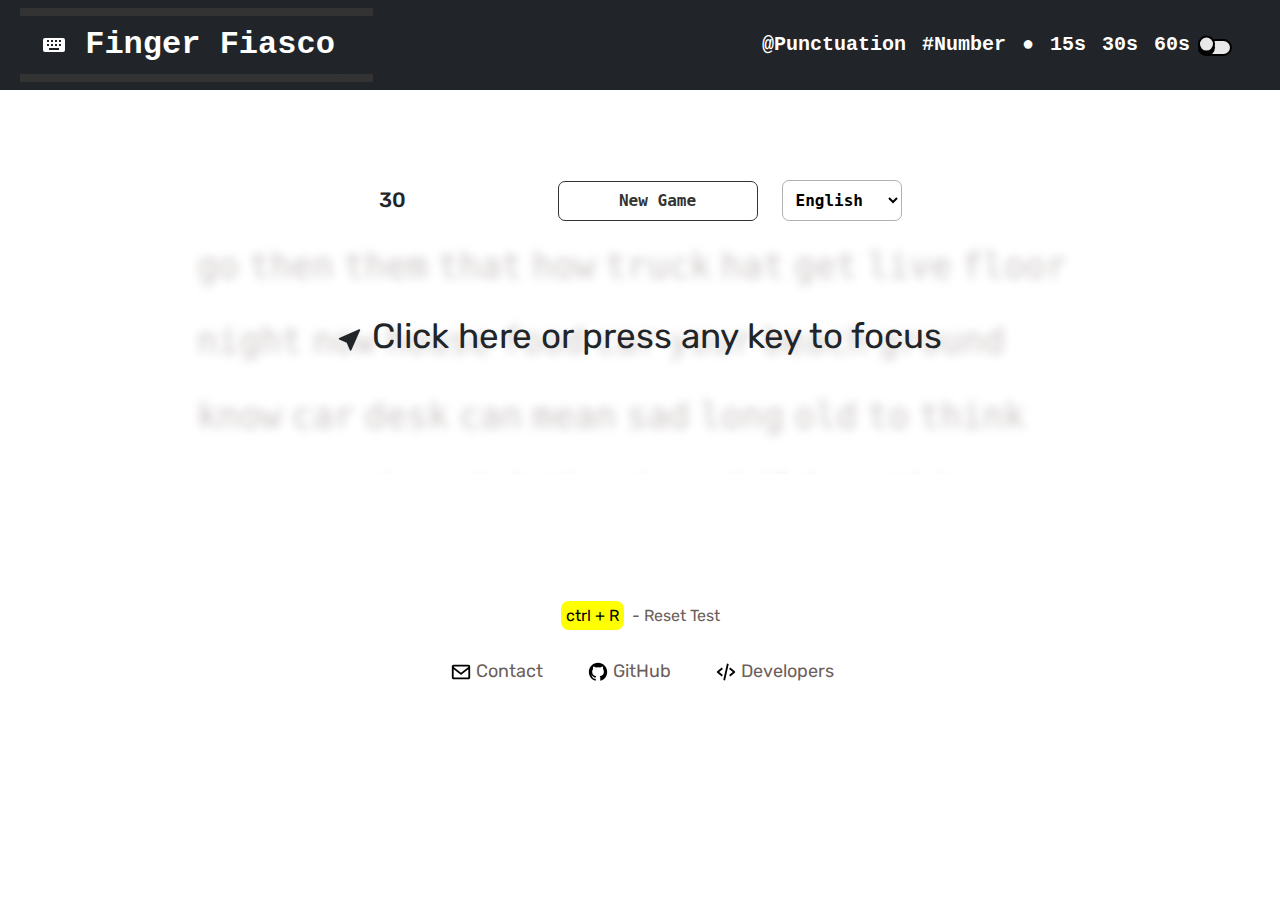
<file: index.html>
<!DOCTYPE html>
<html lang="en">

<head>
  <meta charset="UTF-8">
  <meta http-equiv="X-UA-Compatible" content="IE=edge">
  <meta name="viewport" content="width=device-width, initial-scale=1.0">
  <link rel="preconnect" href="https://fonts.googleapis.com">
  <link rel="preconnect" href="https://fonts.gstatic.com" crossorigin>
  <link href="https://fonts.googleapis.com/css2?family=Rubik:ital,wght@0,300..900;1,300..900&display=swap"
    rel="stylesheet">
  <link rel="preconnect" href="https://fonts.googleapis.com">
  <link rel="preconnect" href="https://fonts.gstatic.com" crossorigin>
  <link
    href="https://fonts.googleapis.com/css2?family=Roboto:ital,wght@0,100;0,300;0,400;0,500;0,700;0,900;1,100;1,300;1,400;1,500;1,700;1,900&display=swap"
    rel="stylesheet">
  <link href="https://cdn.jsdelivr.net/npm/bootstrap@5.3.3/dist/css/bootstrap.min.css" rel="stylesheet"
    integrity="sha384-QWTKZyjpPEjISv5WaRU9OFeRpok6YctnYmDr5pNlyT2bRjXh0JMhjY6hW+ALEwIH" crossorigin="anonymous">
  <link rel="stylesheet" href="styles.css">
  <title>FingerFiasco</title>
</head>

<body>
  <audio id="click-sound" src="/audios/typewriter-key-single-epic-stock-media-1-1-00-00 (1).mp3" preload="auto"></audio>
  <header>
    <nav class="navbar navbar-expand-lg fixed-top bg-dark bordor-bottom border-body color-white font-monospace"
      data-bs-theme="dark">
      <div class="container-fluid">
        <nav class="navbar mx-2 ">
          <div class="container-md">
            <a class="navbar-brand fs-2 fw-bolder" href="#">
              <svg xmlns="http://www.w3.org/2000/svg" width="24" height="24" viewBox="0 0 24 24"
                style="fill: rgb(255, 255, 255)" data-bs-theme="dark">
                <path
                  d="M21 5H3a2 2 0 0 0-2 2v10a2 2 0 0 0 2 2h18a2 2 0 0 0 2-2V7a2 2 0 0 0-2-2zm-8 2h2v2h-2V7zm0 4h2v2h-2v-2zM9 7h2v2H9V7zm0 4h2v2H9v-2zM5 7h2v2H5V7zm0 4h2v2H5v-2zm12 6H7v-2h10v2zm2-4h-2v-2h2v2zm0-4h-2V7h2v2z">
                </path>
              </svg>
              Finger Fiasco
            </a>
          </div>
        </nav>
        <button class="navbar-toggler" type="button" data-bs-toggle="collapse" data-bs-target="#navbarSupportedContent"
          aria-controls="navbarSupportedContent" aria-expanded="false" aria-label="Toggle navigation">
          <span class="navbar-toggler-icon"></span>
        </button>
      </div>
      <div class="collapse navbar-collapse mx-5" id="navbarSupportedContent">
        <ul class="navbar-nav me-auto mb-2 mb-lg-0 mx-3 text-center">
          <li class="nav-item fs-5 fw-bolder">
            <a class="nav-link active" href="#">@Punctuation</a>
          </li>
          <li class="nav-item fs-5 fw-bolder">
            <a class="nav-link active" href="#">#Number</a>
          </li>
          <li class="nav-item fs-5">
            <span class="nav-link active">&#9679</span>
          </li>
          <li class="nav-item fs-5 fw-bolder">
            <a class="nav-link active" href="#" date-time="15000" id="currentTestTimer15">15s</a>
          </li>
          <li class="nav-item fs-5 fw-bolder">
            <a class="nav-link active" href="#" date-time="30000" id="currentTestTimer30">30s</a>
          </li>
          <li class="nav-item fs-5 fw-bolder">
            <a class="nav-link active" href="#" date-time="60000" id="currentTestTimer60">60s</a>
          </li>
          <li>
            <label class="switch">
              <input type="checkbox">
              <span class="slider"></span>
            </label>
          </li>
        </ul>
        </li>
        </ul>
      </div>
    </nav>
  </header>
  <div class="container-fluid">
    <div id="main">
      <div id=" container-md justify-content-between info-container">
        <div class="row align-items-center gap-0 column-gap-5">
          <div class="col">
            <div id="timer">
            </div>
          </div>
          <div class="col">
            <div id="info-right">
              <button id="reset-button">
                New Game
              </button>
              <select name="Dropdown" id="dropdown" class="dropdown">
                <option value="english" id="english">English</option>
                <option value="english1" id="english1">English1</option>
                <option value="english2" id="english2">English2</option>
              </select>
            </div>
          </div>
        </div>
      </div>
      <div id="game" tabindex="0">
        <div id="words"></div>
        <div id="cursor"></div>
        <div id="focus-error">
          <svg xmlns="http://www.w3.org/2000/svg" width="25" height="25" fill="currentColor" class="bi bi-cursor-fill"
            viewBox="0 0 16 16">
            <path
              d="M14.082 2.182a.5.5 0 0 1 .103.557L8.528 15.467a.5.5 0 0 1-.917-.007L5.57 10.694.803 8.652a.5.5 0 0 1-.006-.916l12.728-5.657a.5.5 0 0 1 .556.103z" />
          </svg>
          Click here or press any key to focus
        </div>
      </div>

    </div>
  </div>
  <div class="key-tips">
    <span class="tip1">ctrl + R</span>
    <span class="test-reset">- Reset Test</span>
    <footer>
      <div class="footer">
      </div>
      <div class="footer-left">
        <div class="div1">
          <a href="#"> <svg class="mail-icon" xmlns="http://www.w3.org/2000/svg" viewBox="0 0 24 24"
              style="fill: rgba(0, 0, 0, 1)">
              <path
                d="M20 4H4c-1.103 0-2 .897-2 2v12c0 1.103.897 2 2 2h16c1.103 0 2-.897 2-2V6c0-1.103-.897-2-2-2zm0 2v.511l-8 6.223-8-6.222V6h16zM4 18V9.044l7.386 5.745a.994.994 0 0 0 1.228 0L20 9.044 20.002 18H4z">
              </path>
            </svg>Contact</a>
        </div>
        <a href="https://github.com/abhijeetBhale/FingerFiasco" target="_blank"><svg class="github"
            xmlns="http://www.w3.org/2000/svg" viewBox="0 0 24 24" style="fill: rgba(0, 0, 0, 1)">
            <path fill-rule="evenodd" clip-rule="evenodd"
              d="M12.026 2c-5.509 0-9.974 4.465-9.974 9.974 0 4.406 2.857 8.145 6.821 9.465.499.09.679-.217.679-.481 0-.237-.008-.865-.011-1.696-2.775.602-3.361-1.338-3.361-1.338-.452-1.152-1.107-1.459-1.107-1.459-.905-.619.069-.605.069-.605 1.002.07 1.527 1.028 1.527 1.028.89 1.524 2.336 1.084 2.902.829.091-.645.351-1.085.635-1.334-2.214-.251-4.542-1.107-4.542-4.93 0-1.087.389-1.979 1.024-2.675-.101-.253-.446-1.268.099-2.64 0 0 .837-.269 2.742 1.021a9.582 9.582 0 0 1 2.496-.336 9.554 9.554 0 0 1 2.496.336c1.906-1.291 2.742-1.021 2.742-1.021.545 1.372.203 2.387.099 2.64.64.696 1.024 1.587 1.024 2.675 0 3.833-2.33 4.675-4.552 4.922.355.308.675.916.675 1.846 0 1.334-.012 2.41-.012 2.737 0 .267.178.577.687.479C19.146 20.115 22 16.379 22 11.974 22 6.465 17.535 2 12.026 2z">
            </path>
          </svg>GitHub</a>
        <a href="#"><svg class="developers" xmlns="http://www.w3.org/2000/svg" viewBox="0 0 24 24"
            style="fill: rgba(0, 0, 0, 1)">
            <path
              d="m7.375 16.781 1.25-1.562L4.601 12l4.024-3.219-1.25-1.562-5 4a1 1 0 0 0 0 1.562l5 4zm9.25-9.562-1.25 1.562L19.399 12l-4.024 3.219 1.25 1.562 5-4a1 1 0 0 0 0-1.562l-5-4zm-1.649-4.003-4 18-1.953-.434 4-18z">
            </path>
          </svg>Developers</a>
      </div>
  </div>
  </footer>
  <script src="script.js"></script>
  <script src="https://cdn.jsdelivr.net/npm/bootstrap@5.3.3/dist/js/bootstrap.bundle.min.js"
    integrity="sha384-YvpcrYf0tY3lHB60NNkmXc5s9fDVZLESaAA55NDzOxhy9GkcIdslK1eN7N6jIeHz"
    crossorigin="anonymous"></script>
</body>

</html>
</file>
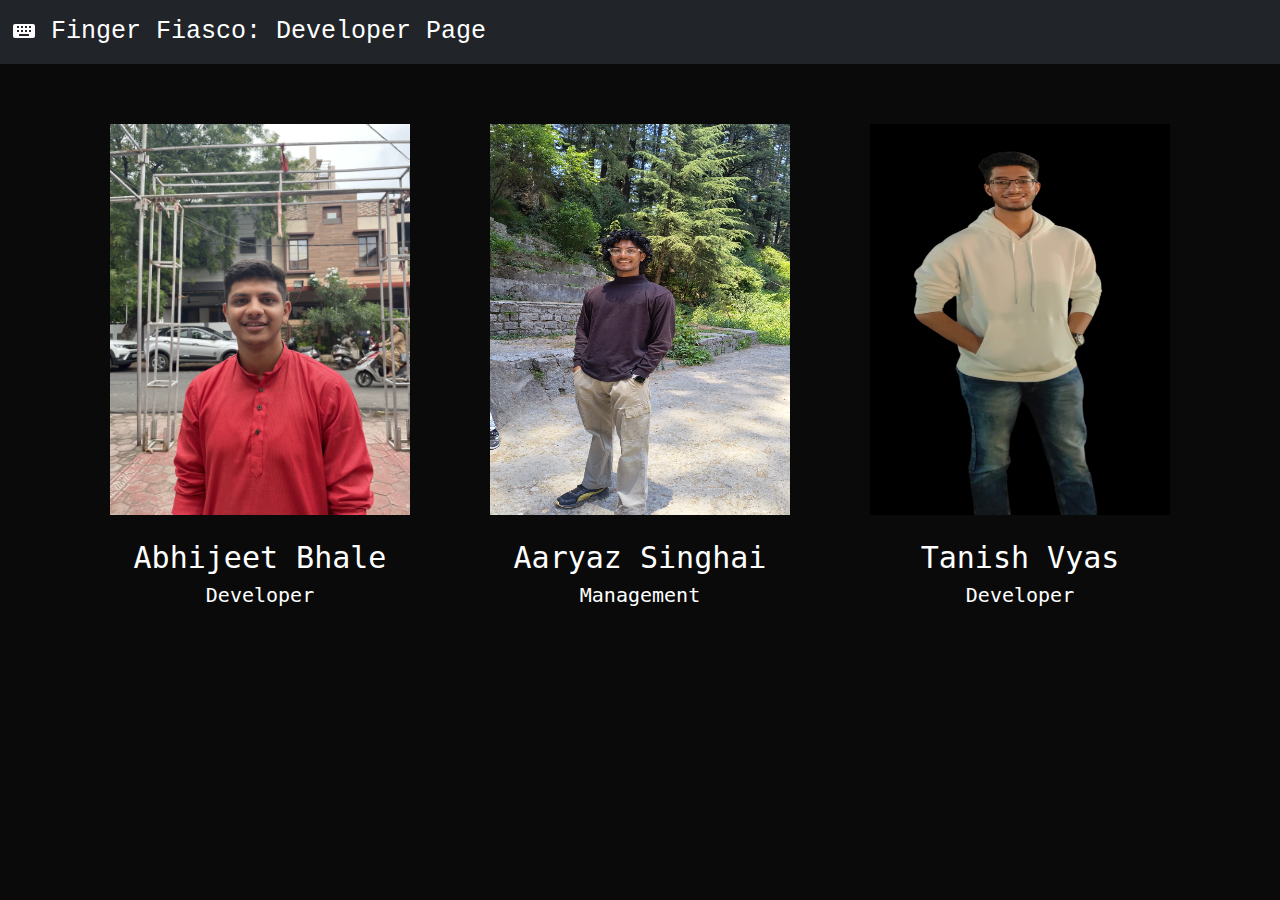
<file: developers.html>
<!DOCTYPE html>
<html lang="en">

<head>
  <meta charset="UTF-8">
  <meta name="viewport" content="width=device-width, initial-scale=1.0">
  <title>Developers Page</title>
  <link href="https://cdn.jsdelivr.net/npm/bootstrap@5.3.3/dist/css/bootstrap.min.css" rel="stylesheet"
    integrity="sha384-QWTKZyjpPEjISv5WaRU9OFeRpok6YctnYmDr5pNlyT2bRjXh0JMhjY6hW+ALEwIH" crossorigin="anonymous">
  <link rel="stylesheet" href="style.css">
</head>

<body>
  <nav id="brand-name" class="navbar bg-dark color-white font-monospace">
    <div class="container-fluid">
      <a class="navbar-brand" href="home.html">
        <svg xmlns="http://www.w3.org/2000/svg" width="24" height="24" viewBox="0 0 24 24"
            style="fill: rgb(255, 253, 253)" data-bs-theme="dark">
            <path
              d="M21 5H3a2 2 0 0 0-2 2v10a2 2 0 0 0 2 2h18a2 2 0 0 0 2-2V7a2 2 0 0 0-2-2zm-8 2h2v2h-2V7zm0 4h2v2h-2v-2zM9 7h2v2H9V7zm0 4h2v2H9v-2zM5 7h2v2H5V7zm0 4h2v2H5v-2zm12 6H7v-2h10v2zm2-4h-2v-2h2v2zm0-4h-2V7h2v2z">
            </path>
          </svg>
        Finger Fiasco: Developer Page
      </a>
    </div>
  </nav>

  <div class="container text-center">
    <div class="row align-items-start">
      <div class="col">
        <img id="abhijeet" src="/images/abhijeet.jpg" alt="">
        <span>Abhijeet Bhale</span>
        <p>Developer</p>
      </div>
      <div class="col">
        <img id="aaryaz" src="/images/aaryaz.jpg" alt="">
        <span>Aaryaz Singhai</span>
        <p>Management</p>
      </div>
      <div class="col">
        <img id="tanish" src="/images/tanish.jpg" alt="">
        <span>Tanish Vyas</span>
        <p>Developer</p>
      </div>
    </div>
  </div>
  <script src="https://cdn.jsdelivr.net/npm/bootstrap@5.3.3/dist/js/bootstrap.bundle.min.js"
    integrity="sha384-YvpcrYf0tY3lHB60NNkmXc5s9fDVZLESaAA55NDzOxhy9GkcIdslK1eN7N6jIeHz"
    crossorigin="anonymous"></script>
</body>

</html>
</file>
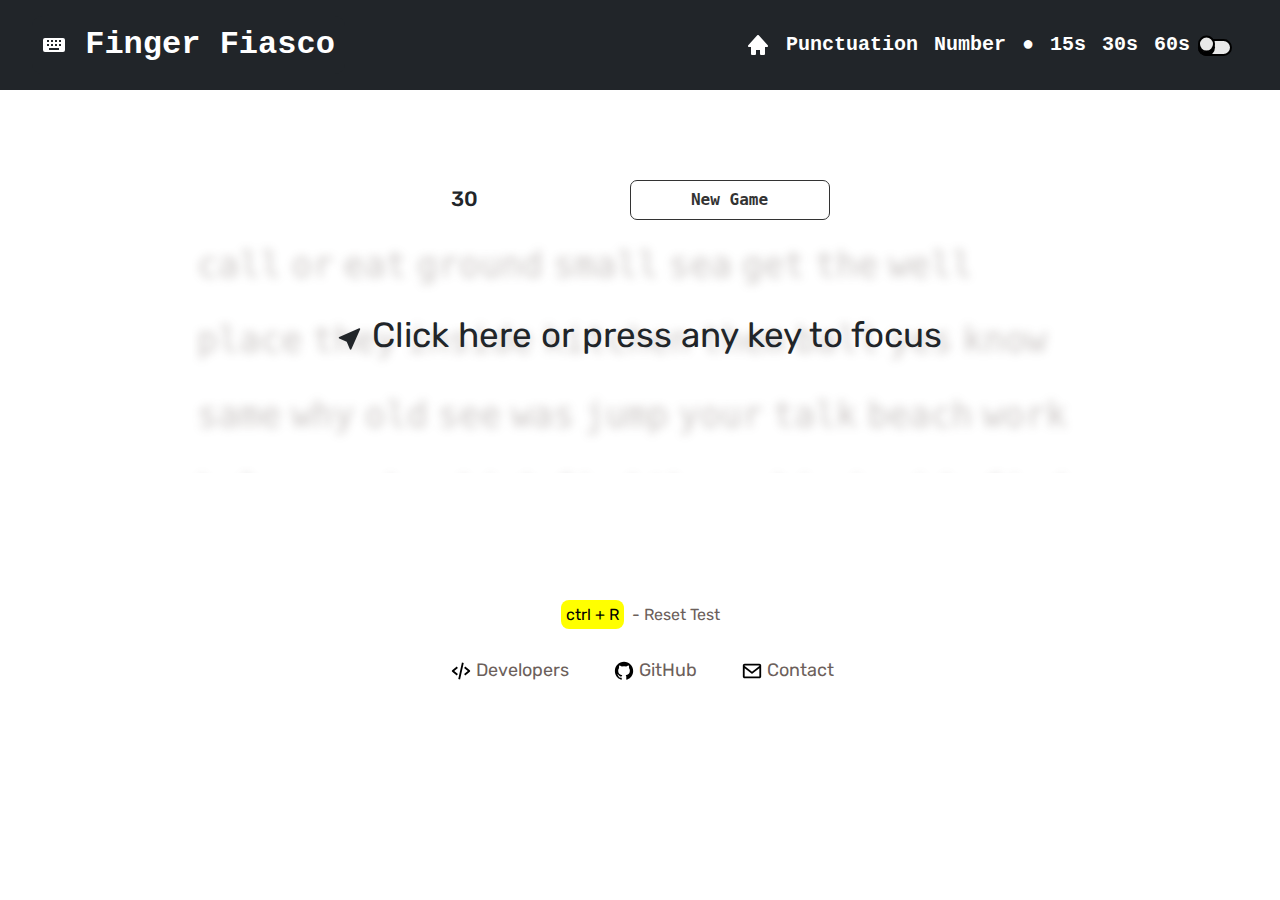
<file: home.html>
<!DOCTYPE html>
<html lang="en">

<head>
  <meta charset="UTF-8">
  <meta http-equiv="X-UA-Compatible" content="IE=edge">
  <meta name="viewport" content="width=device-width, initial-scale=1.0">
  <link rel="preconnect" href="https://fonts.googleapis.com">
  <link rel="preconnect" href="https://fonts.gstatic.com" crossorigin>
  <link href="https://fonts.googleapis.com/css2?family=Rubik:ital,wght@0,300..900;1,300..900&display=swap"
    rel="stylesheet">
  <link rel="preconnect" href="https://fonts.googleapis.com">
  <link rel="preconnect" href="https://fonts.gstatic.com" crossorigin>
  <link
    href="https://fonts.googleapis.com/css2?family=Roboto:ital,wght@0,100;0,300;0,400;0,500;0,700;0,900;1,100;1,300;1,400;1,500;1,700;1,900&display=swap"
    rel="stylesheet">
  <link href="https://cdn.jsdelivr.net/npm/bootstrap@5.3.3/dist/css/bootstrap.min.css" rel="stylesheet"
    integrity="sha384-QWTKZyjpPEjISv5WaRU9OFeRpok6YctnYmDr5pNlyT2bRjXh0JMhjY6hW+ALEwIH" crossorigin="anonymous">
  <link rel="stylesheet" href="styles.css">
  <title>FingerFiasco</title>
</head>

<body>
  <header>
    <nav class="navbar navbar-expand-lg fixed-top bg-dark bordor-bottom border-body color-white font-monospace"
      data-bs-theme="dark">
      <div class="container-fluid">
        <nav class="navbar mx-2" style="background-color: var(--bs-dark)">
          <div class="container-md">
            <a class="navbar-brand fs-2 fw-bolder" href="#">
              <svg xmlns="http://www.w3.org/2000/svg" width="24" height="24" viewBox="0 0 24 24"
                style="fill: rgb(255, 255, 255)" data-bs-theme="dark">
                <path
                  d="M21 5H3a2 2 0 0 0-2 2v10a2 2 0 0 0 2 2h18a2 2 0 0 0 2-2V7a2 2 0 0 0-2-2zm-8 2h2v2h-2V7zm0 4h2v2h-2v-2zM9 7h2v2H9V7zm0 4h2v2H9v-2zM5 7h2v2H5V7zm0 4h2v2H5v-2zm12 6H7v-2h10v2zm2-4h-2v-2h2v2zm0-4h-2V7h2v2z">
                </path>
              </svg>
              Finger Fiasco
            </a>
          </div>
        </nav>
        <button class="navbar-toggler" type="button" data-bs-toggle="collapse" data-bs-target="#navbarSupportedContent"
          aria-controls="navbarSupportedContent" aria-expanded="false" aria-label="Toggle navigation">
          <span class="navbar-toggler-icon"></span>
        </button>
      </div>
      <div class="collapse navbar-collapse mx-5" id="navbarSupportedContent">
        <ul class="navbar-nav me-auto mb-2 mb-lg-0 mx-3 text-center">
          <li class="nav-item fs-5 fw-bolder">
            <a class="nav-link active" href="./home.html"><svg xmlns="http://www.w3.org/2000/svg" width="24" height="24"
                viewBox="0 0 24 24" style="fill: rgb(255, 255, 255)">
                <path
                  d="m21.743 12.331-9-10c-.379-.422-1.107-.422-1.486 0l-9 10a.998.998 0 0 0-.17 1.076c.16.361.518.593.913.593h2v7a1 1 0 0 0 1 1h3a1 1 0 0 0 1-1v-4h4v4a1 1 0 0 0 1 1h3a1 1 0 0 0 1-1v-7h2a.998.998 0 0 0 .743-1.669z">
                </path>
              </svg></a>
          </li>
          <li class="nav-item fs-5 fw-bolder">
            <a class="nav-link active" href="./punctuation.html">Punctuation</a>
          </li>
          <li class="nav-item fs-5 fw-bolder">
            <a class="nav-link active" href="./number.html">Number</a>
          </li>
          <li class="nav-item fs-5">
            <span class="nav-link active">&#9679</span>
          </li>
          <li class="nav-item fs-5 fw-bolder">
            <a class="nav-link active" href="#" date-time="15000" id="currentTestTimer15">15s</a>
          </li>
          <li class="nav-item fs-5 fw-bolder">
            <a class="nav-link active" href="#" date-time="30000" id="currentTestTimer30">30s</a>
          </li>
          <li class="nav-item fs-5 fw-bolder">
            <a class="nav-link active" href="#" date-time="60000" id="currentTestTimer60">60s</a>
          </li>
          <li>
            <label class="switch">
              <input type="checkbox">
              <span class="slider" style="display: block; margin: auto;"></span>
            </label>
          </li>
        </ul>
        </li>
        </ul>
      </div>
    </nav>
  </header>
  <div class="container-fluid">
    <div id="main">
      <div id=" container-md justify-content-between info-container">
        <div class="row align-items-center gap-0 column-gap-5">
          <div class="col">
            <div id="timer">
            </div>
          </div>
          <div class="col">
            <div id="info-right">
              <button id="reset-button">
                New Game
              </button>
              <!-- <select id="dropdown" class="dropdown">
                <option value="english">English</option>
                <option value="english1">English1k</option>
                <option value="english2">English2k</option>
              </select> -->
            </div>
          </div>
        </div>
      </div>
      <div id="game" tabindex="0">
        <div id="words"></div>
        <div id="cursor"></div>
        <div id="focus-error">
          <svg xmlns="http://www.w3.org/2000/svg" width="25" height="25" fill="currentColor" class="bi bi-cursor-fill"
            viewBox="0 0 16 16">
            <path
              d="M14.082 2.182a.5.5 0 0 1 .103.557L8.528 15.467a.5.5 0 0 1-.917-.007L5.57 10.694.803 8.652a.5.5 0 0 1-.006-.916l12.728-5.657a.5.5 0 0 1 .556.103z" />
          </svg>
          Click here or press any key to focus
        </div>
      </div>

    </div>
  </div>
  <div class="key-tips">
    <span class="tip1">ctrl + R</span>
    <span class="test-reset">- Reset Test</span>
    <footer>
      <div class="footer">
      </div>
      <div class="footer-left">
        <div class="div1">
          <a href="developers.html"><svg class="developers" xmlns="http://www.w3.org/2000/svg" viewBox="0 0 24 24"
            style="fill: rgba(0, 0, 0, 1)">
            <path
            d="m7.375 16.781 1.25-1.562L4.601 12l4.024-3.219-1.25-1.562-5 4a1 1 0 0 0 0 1.562l5 4zm9.25-9.562-1.25 1.562L19.399 12l-4.024 3.219 1.25 1.562 5-4a1 1 0 0 0 0-1.562l-5-4zm-1.649-4.003-4 18-1.953-.434 4-18z">
          </path>
        </svg>Developers</a>
        </div>
        <a href="https://github.com/abhijeetBhale/FingerFiasco" target="_blank"><svg class="github"
          xmlns="http://www.w3.org/2000/svg" viewBox="0 0 24 24" style="fill: rgba(0, 0, 0, 1)">
          <path fill-rule="evenodd" clip-rule="evenodd"
          d="M12.026 2c-5.509 0-9.974 4.465-9.974 9.974 0 4.406 2.857 8.145 6.821 9.465.499.09.679-.217.679-.481 0-.237-.008-.865-.011-1.696-2.775.602-3.361-1.338-3.361-1.338-.452-1.152-1.107-1.459-1.107-1.459-.905-.619.069-.605.069-.605 1.002.07 1.527 1.028 1.527 1.028.89 1.524 2.336 1.084 2.902.829.091-.645.351-1.085.635-1.334-2.214-.251-4.542-1.107-4.542-4.93 0-1.087.389-1.979 1.024-2.675-.101-.253-.446-1.268.099-2.64 0 0 .837-.269 2.742 1.021a9.582 9.582 0 0 1 2.496-.336 9.554 9.554 0 0 1 2.496.336c1.906-1.291 2.742-1.021 2.742-1.021.545 1.372.203 2.387.099 2.64.64.696 1.024 1.587 1.024 2.675 0 3.833-2.33 4.675-4.552 4.922.355.308.675.916.675 1.846 0 1.334-.012 2.41-.012 2.737 0 .267.178.577.687.479C19.146 20.115 22 16.379 22 11.974 22 6.465 17.535 2 12.026 2z">
        </path>
      </svg>GitHub</a>
    <a href="https://www.youtube.com/watch?v=dQw4w9WgXcQ" target="_blank"> <svg class="mail-icon" xmlns="http://www.w3.org/2000/svg" viewBox="0 0 24 24"
        style="fill: rgba(0, 0, 0, 1)">
        <path
          d="M20 4H4c-1.103 0-2 .897-2 2v12c0 1.103.897 2 2 2h16c1.103 0 2-.897 2-2V6c0-1.103-.897-2-2-2zm0 2v.511l-8 6.223-8-6.222V6h16zM4 18V9.044l7.386 5.745a.994.994 0 0 0 1.228 0L20 9.044 20.002 18H4z">
        </path>
      </svg>Contact</a>
      </div>
  </div>
  </footer>
  <script src="script.js"></script>
  <script src="https://cdn.jsdelivr.net/npm/bootstrap@5.3.3/dist/js/bootstrap.bundle.min.js"
    integrity="sha384-YvpcrYf0tY3lHB60NNkmXc5s9fDVZLESaAA55NDzOxhy9GkcIdslK1eN7N6jIeHz"
    crossorigin="anonymous"></script>
</body>

</html>
</file>
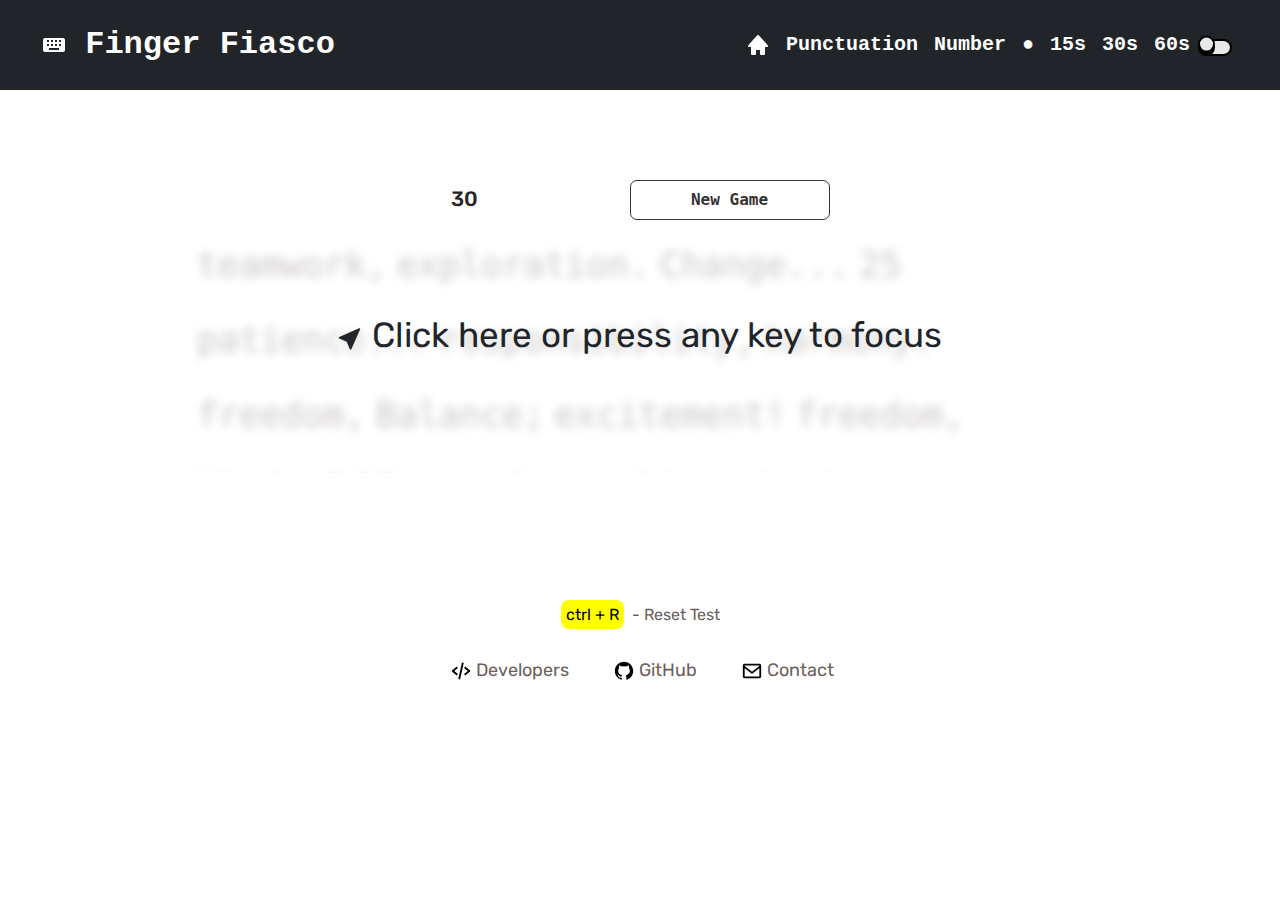
<file: number.html>
<!DOCTYPE html>
<html lang="en">

<head>
  <meta charset="UTF-8">
  <meta http-equiv="X-UA-Compatible" content="IE=edge">
  <meta name="viewport" content="width=device-width, initial-scale=1.0">
  <link rel="preconnect" href="https://fonts.googleapis.com">
  <link rel="preconnect" href="https://fonts.gstatic.com" crossorigin>
  <link href="https://fonts.googleapis.com/css2?family=Rubik:ital,wght@0,300..900;1,300..900&display=swap"
    rel="stylesheet">
  <link rel="preconnect" href="https://fonts.googleapis.com">
  <link rel="preconnect" href="https://fonts.gstatic.com" crossorigin>
  <link
    href="https://fonts.googleapis.com/css2?family=Roboto:ital,wght@0,100;0,300;0,400;0,500;0,700;0,900;1,100;1,300;1,400;1,500;1,700;1,900&display=swap"
    rel="stylesheet">
  <link href="https://cdn.jsdelivr.net/npm/bootstrap@5.3.3/dist/css/bootstrap.min.css" rel="stylesheet"
    integrity="sha384-QWTKZyjpPEjISv5WaRU9OFeRpok6YctnYmDr5pNlyT2bRjXh0JMhjY6hW+ALEwIH" crossorigin="anonymous">
  <link rel="stylesheet" href="styles.css">
  <title>FingerFiasco</title>
</head>

<body>
  <header>
    <nav class="navbar navbar-expand-lg fixed-top bg-dark bordor-bottom border-body color-white font-monospace"
      data-bs-theme="dark">
      <div class="container-fluid">
        <nav class="navbar mx-2" style="background-color: var(--bs-dark)">
          <div class="container-md">
            <a class="navbar-brand fs-2 fw-bolder" href="#">
              <svg xmlns="http://www.w3.org/2000/svg" width="24" height="24" viewBox="0 0 24 24"
                style="fill: rgb(255, 255, 255)" data-bs-theme="dark">
                <path
                  d="M21 5H3a2 2 0 0 0-2 2v10a2 2 0 0 0 2 2h18a2 2 0 0 0 2-2V7a2 2 0 0 0-2-2zm-8 2h2v2h-2V7zm0 4h2v2h-2v-2zM9 7h2v2H9V7zm0 4h2v2H9v-2zM5 7h2v2H5V7zm0 4h2v2H5v-2zm12 6H7v-2h10v2zm2-4h-2v-2h2v2zm0-4h-2V7h2v2z">
                </path>
              </svg>
              Finger Fiasco
            </a>
          </div>
        </nav>
        <button class="navbar-toggler" type="button" data-bs-toggle="collapse" data-bs-target="#navbarSupportedContent"
          aria-controls="navbarSupportedContent" aria-expanded="false" aria-label="Toggle navigation">
          <span class="navbar-toggler-icon"></span>
        </button>
      </div>
      <div class="collapse navbar-collapse mx-5" id="navbarSupportedContent">
        <ul class="navbar-nav me-auto mb-2 mb-lg-0 mx-3 text-center">
          <li class="nav-item fs-5 fw-bolder">
            <a class="nav-link active" href="./home.html"><svg xmlns="http://www.w3.org/2000/svg" width="24" height="24" viewBox="0 0 24 24" style="fill: rgb(255, 255, 255)"><path d="m21.743 12.331-9-10c-.379-.422-1.107-.422-1.486 0l-9 10a.998.998 0 0 0-.17 1.076c.16.361.518.593.913.593h2v7a1 1 0 0 0 1 1h3a1 1 0 0 0 1-1v-4h4v4a1 1 0 0 0 1 1h3a1 1 0 0 0 1-1v-7h2a.998.998 0 0 0 .743-1.669z"></path></svg></a>
          </li>
          <li class="nav-item fs-5 fw-bolder">
            <a class="nav-link active" href="./punctuation.html">Punctuation</a>
          </li>
          <li class="nav-item fs-5 fw-bolder">
            <a class="nav-link active" href="#">Number</a>
          </li>
          <li class="nav-item fs-5">
            <span class="nav-link active">&#9679</span>
          </li>
          <li class="nav-item fs-5 fw-bolder">
            <a class="nav-link active" href="#" date-time="15000" id="currentTestTimer15">15s</a>
          </li>
          <li class="nav-item fs-5 fw-bolder">
            <a class="nav-link active" href="#" date-time="30000" id="currentTestTimer30">30s</a>
          </li>
          <li class="nav-item fs-5 fw-bolder">
            <a class="nav-link active" href="#" date-time="60000" id="currentTestTimer60">60s</a>
          </li>
          <li>
            <label class="switch">
              <input type="checkbox">
              <span class="slider"></span>
            </label>
          </li>
        </ul>
        </li>
        </ul>
      </div>
    </nav>
  </header>
  <div class="container-fluid">
    <div id="main">
      <div id=" container-md justify-content-between info-container">
        <div class="row align-items-center gap-0 column-gap-5">
          <div class="col">
            <div id="timer">
            </div>
          </div>
          <div class="col">
            <div id="info-right">
              <button id="reset-button">
                New Game
              </button>
              <!-- <select id="dropdown" class="dropdown">
                <option value="english">English</option>
                <option value="english1">English1k</option>
                <option value="english2">English2k</option>
              </select> -->
            </div>
          </div>
        </div>
      </div>
      <div id="game" tabindex="0">
        <div id="words"></div>
        <div id="cursor"></div>
        <div id="focus-error">
          <svg xmlns="http://www.w3.org/2000/svg" width="25" height="25" fill="currentColor" class="bi bi-cursor-fill"
            viewBox="0 0 16 16">
            <path
              d="M14.082 2.182a.5.5 0 0 1 .103.557L8.528 15.467a.5.5 0 0 1-.917-.007L5.57 10.694.803 8.652a.5.5 0 0 1-.006-.916l12.728-5.657a.5.5 0 0 1 .556.103z" />
          </svg>
          Click here or press any key to focus
        </div>
      </div>

    </div>
  </div>
  <div class="key-tips">
    <span class="tip1">ctrl + R</span>
    <span class="test-reset">- Reset Test</span>
    <footer>
      <div class="footer">
      </div>
      <div class="footer-left">
        <div class="div1">
          <a href="#"><svg class="developers" xmlns="http://www.w3.org/2000/svg" viewBox="0 0 24 24"
            style="fill: rgba(0, 0, 0, 1)">
            <path
            d="m7.375 16.781 1.25-1.562L4.601 12l4.024-3.219-1.25-1.562-5 4a1 1 0 0 0 0 1.562l5 4zm9.25-9.562-1.25 1.562L19.399 12l-4.024 3.219 1.25 1.562 5-4a1 1 0 0 0 0-1.562l-5-4zm-1.649-4.003-4 18-1.953-.434 4-18z">
          </path>
        </svg>Developers</a>
        </div>
        <a href="https://github.com/abhijeetBhale/FingerFiasco" target="_blank"><svg class="github"
          xmlns="http://www.w3.org/2000/svg" viewBox="0 0 24 24" style="fill: rgba(0, 0, 0, 1)">
          <path fill-rule="evenodd" clip-rule="evenodd"
          d="M12.026 2c-5.509 0-9.974 4.465-9.974 9.974 0 4.406 2.857 8.145 6.821 9.465.499.09.679-.217.679-.481 0-.237-.008-.865-.011-1.696-2.775.602-3.361-1.338-3.361-1.338-.452-1.152-1.107-1.459-1.107-1.459-.905-.619.069-.605.069-.605 1.002.07 1.527 1.028 1.527 1.028.89 1.524 2.336 1.084 2.902.829.091-.645.351-1.085.635-1.334-2.214-.251-4.542-1.107-4.542-4.93 0-1.087.389-1.979 1.024-2.675-.101-.253-.446-1.268.099-2.64 0 0 .837-.269 2.742 1.021a9.582 9.582 0 0 1 2.496-.336 9.554 9.554 0 0 1 2.496.336c1.906-1.291 2.742-1.021 2.742-1.021.545 1.372.203 2.387.099 2.64.64.696 1.024 1.587 1.024 2.675 0 3.833-2.33 4.675-4.552 4.922.355.308.675.916.675 1.846 0 1.334-.012 2.41-.012 2.737 0 .267.178.577.687.479C19.146 20.115 22 16.379 22 11.974 22 6.465 17.535 2 12.026 2z">
        </path>
      </svg>GitHub</a>
    <a href="https://www.youtube.com/watch?v=dQw4w9WgXcQ" target="_blank"> <svg class="mail-icon" xmlns="http://www.w3.org/2000/svg" viewBox="0 0 24 24"
        style="fill: rgba(0, 0, 0, 1)">
        <path
          d="M20 4H4c-1.103 0-2 .897-2 2v12c0 1.103.897 2 2 2h16c1.103 0 2-.897 2-2V6c0-1.103-.897-2-2-2zm0 2v.511l-8 6.223-8-6.222V6h16zM4 18V9.044l7.386 5.745a.994.994 0 0 0 1.228 0L20 9.044 20.002 18H4z">
        </path>
      </svg>Contact</a>
      </div>
  </div>
  </footer>
  <script src="script3.js"></script>
  <script src="https://cdn.jsdelivr.net/npm/bootstrap@5.3.3/dist/js/bootstrap.bundle.min.js"
    integrity="sha384-YvpcrYf0tY3lHB60NNkmXc5s9fDVZLESaAA55NDzOxhy9GkcIdslK1eN7N6jIeHz"
    crossorigin="anonymous"></script>
</body>

</html>
</file>
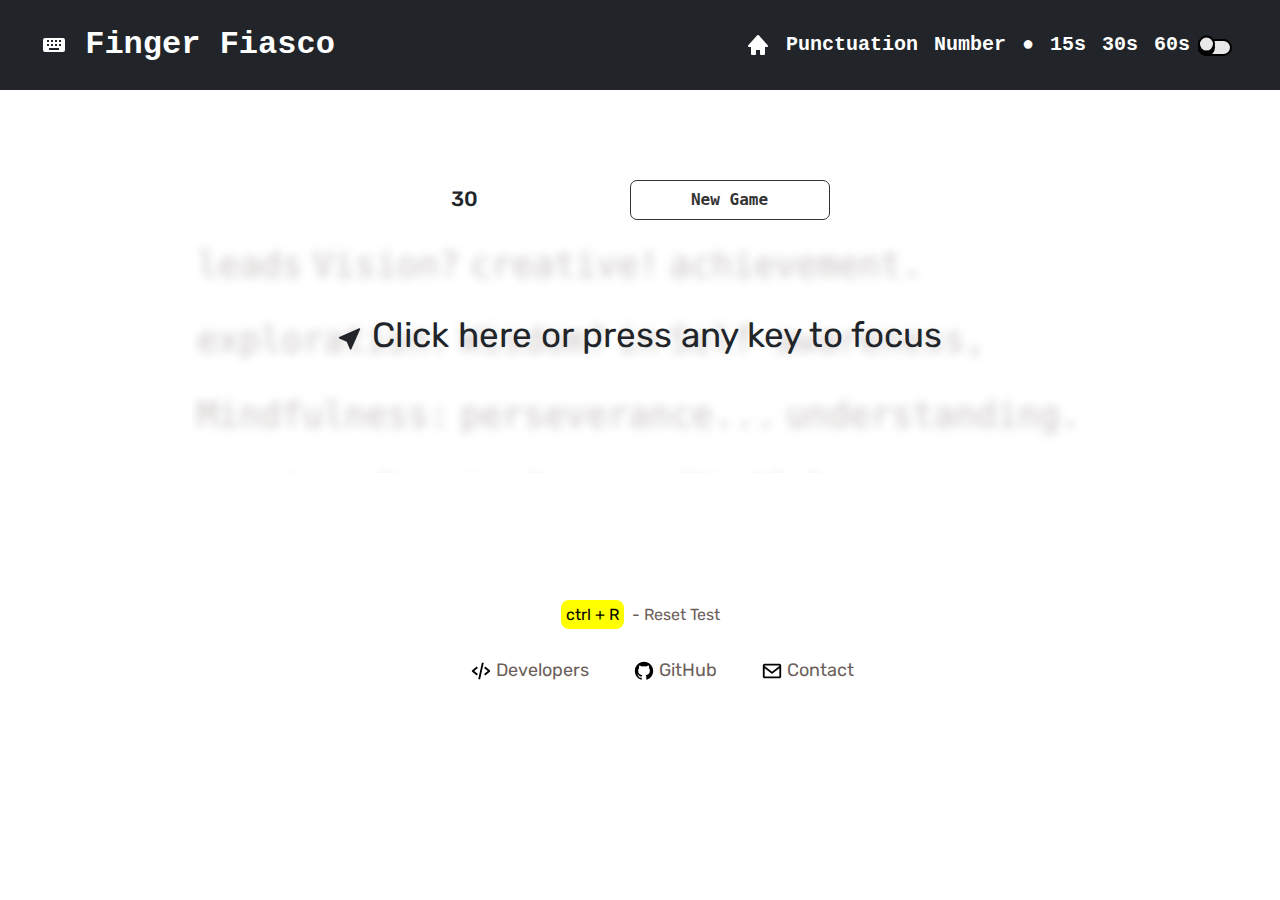
<file: punctuation.html>
<!DOCTYPE html>
<html lang="en">

<head>
  <meta charset="UTF-8">
  <meta http-equiv="X-UA-Compatible" content="IE=edge">
  <meta name="viewport" content="width=device-width, initial-scale=1.0">
  <link rel="preconnect" href="https://fonts.googleapis.com">
  <link rel="preconnect" href="https://fonts.gstatic.com" crossorigin>
  <link href="https://fonts.googleapis.com/css2?family=Rubik:ital,wght@0,300..900;1,300..900&display=swap"
    rel="stylesheet">
  <link rel="preconnect" href="https://fonts.googleapis.com">
  <link rel="preconnect" href="https://fonts.gstatic.com" crossorigin>
  <link
    href="https://fonts.googleapis.com/css2?family=Roboto:ital,wght@0,100;0,300;0,400;0,500;0,700;0,900;1,100;1,300;1,400;1,500;1,700;1,900&display=swap"
    rel="stylesheet">
  <link href="https://cdn.jsdelivr.net/npm/bootstrap@5.3.3/dist/css/bootstrap.min.css" rel="stylesheet"
    integrity="sha384-QWTKZyjpPEjISv5WaRU9OFeRpok6YctnYmDr5pNlyT2bRjXh0JMhjY6hW+ALEwIH" crossorigin="anonymous">
  <link rel="stylesheet" href="styles.css">
  <title>FingerFiasco</title>
</head>

<body>
  <header>
    <nav class="navbar navbar-expand-lg fixed-top bg-dark bordor-bottom border-body color-white font-monospace"
      data-bs-theme="dark">
      <div class="container-fluid">
        <nav class="navbar mx-2" style="background-color: var(--bs-dark)">
          <div class="container-md">
            <a class="navbar-brand fs-2 fw-bolder" href="#">
              <svg xmlns="http://www.w3.org/2000/svg" width="24" height="24" viewBox="0 0 24 24"
                style="fill: rgb(255, 255, 255)" data-bs-theme="dark">
                <path
                  d="M21 5H3a2 2 0 0 0-2 2v10a2 2 0 0 0 2 2h18a2 2 0 0 0 2-2V7a2 2 0 0 0-2-2zm-8 2h2v2h-2V7zm0 4h2v2h-2v-2zM9 7h2v2H9V7zm0 4h2v2H9v-2zM5 7h2v2H5V7zm0 4h2v2H5v-2zm12 6H7v-2h10v2zm2-4h-2v-2h2v2zm0-4h-2V7h2v2z">
                </path>
              </svg>
              Finger Fiasco
            </a>
          </div>
        </nav>
        <button class="navbar-toggler" type="button" data-bs-toggle="collapse" data-bs-target="#navbarSupportedContent"
          aria-controls="navbarSupportedContent" aria-expanded="false" aria-label="Toggle navigation">
          <span class="navbar-toggler-icon"></span>
        </button>
      </div>
      <div class="collapse navbar-collapse mx-5" id="navbarSupportedContent">
        <ul class="navbar-nav me-auto mb-2 mb-lg-0 mx-3 text-center">
          <li class="nav-item fs-5 fw-bolder">
            <a class="nav-link active" href="./home.html"><svg xmlns="http://www.w3.org/2000/svg" width="24" height="24"
                viewBox="0 0 24 24" style="fill: rgb(255, 255, 255)">
                <path
                  d="m21.743 12.331-9-10c-.379-.422-1.107-.422-1.486 0l-9 10a.998.998 0 0 0-.17 1.076c.16.361.518.593.913.593h2v7a1 1 0 0 0 1 1h3a1 1 0 0 0 1-1v-4h4v4a1 1 0 0 0 1 1h3a1 1 0 0 0 1-1v-7h2a.998.998 0 0 0 .743-1.669z">
                </path>
              </svg></a>
          </li>
          <li class="nav-item fs-5 fw-bolder">
            <a class="nav-link active" href="#">Punctuation</a>
          </li>
          <li class="nav-item fs-5 fw-bolder">
            <a class="nav-link active" href="./number.html">Number</a>
          </li>
          <li class="nav-item fs-5">
            <span class="nav-link active">&#9679</span>
          </li>
          <li class="nav-item fs-5 fw-bolder">
            <a class="nav-link active" href="#" date-time="15000" id="currentTestTimer15">15s</a>
          </li>
          <li class="nav-item fs-5 fw-bolder">
            <a class="nav-link active" href="#" date-time="30000" id="currentTestTimer30">30s</a>
          </li>
          <li class="nav-item fs-5 fw-bolder">
            <a class="nav-link active" href="#" date-time="60000" id="currentTestTimer60">60s</a>
          </li>
          <li>
            <label class="switch">
              <input type="checkbox">
              <span class="slider"></span>
            </label>
          </li>
        </ul>
        </li>
        </ul>
      </div>
    </nav>
  </header>
  <div class="container-fluid">
    <div id="main">
      <div id=" container-md justify-content-between info-container">
        <div class="row align-items-center gap-0 column-gap-5">
          <div class="col">
            <div id="timer">
            </div>
          </div>
          <div class="col">
            <div id="info-right">
              <button id="reset-button">
                New Game
              </button>
              <!-- <select id="dropdown" class="dropdown">
                <option value="english">English</option>
                <option value="english1">English1k</option>
                <option value="english2">English2k</option>
              </select> -->
            </div>
          </div>
        </div>
      </div>
      <div id="game" tabindex="0">
        <div id="words"></div>
        <div id="cursor"></div>
        <div id="focus-error">
          <svg xmlns="http://www.w3.org/2000/svg" width="25" height="25" fill="currentColor" class="bi bi-cursor-fill"
            viewBox="0 0 16 16">
            <path
              d="M14.082 2.182a.5.5 0 0 1 .103.557L8.528 15.467a.5.5 0 0 1-.917-.007L5.57 10.694.803 8.652a.5.5 0 0 1-.006-.916l12.728-5.657a.5.5 0 0 1 .556.103z" />
          </svg>
          Click here or press any key to focus
        </div>
      </div>

    </div>
  </div>
  <div class="key-tips">
    <span class="tip1">ctrl + R</span>
    <span class="test-reset">- Reset Test</span>
    <footer>
      <div class="footer">
      </div>
      <div class="footer-left">
        <div class="div1">
        </div>
        <a href="#"><svg class="developers" xmlns="http://www.w3.org/2000/svg" viewBox="0 0 24 24"
            style="fill: rgba(0, 0, 0, 1)">
            <path
              d="m7.375 16.781 1.25-1.562L4.601 12l4.024-3.219-1.25-1.562-5 4a1 1 0 0 0 0 1.562l5 4zm9.25-9.562-1.25 1.562L19.399 12l-4.024 3.219 1.25 1.562 5-4a1 1 0 0 0 0-1.562l-5-4zm-1.649-4.003-4 18-1.953-.434 4-18z">
            </path>
          </svg>Developers</a>
        <a href="https://github.com/abhijeetBhale/FingerFiasco" target="_blank"><svg class="github"
            xmlns="http://www.w3.org/2000/svg" viewBox="0 0 24 24" style="fill: rgba(0, 0, 0, 1)">
            <path fill-rule="evenodd" clip-rule="evenodd"
              d="M12.026 2c-5.509 0-9.974 4.465-9.974 9.974 0 4.406 2.857 8.145 6.821 9.465.499.09.679-.217.679-.481 0-.237-.008-.865-.011-1.696-2.775.602-3.361-1.338-3.361-1.338-.452-1.152-1.107-1.459-1.107-1.459-.905-.619.069-.605.069-.605 1.002.07 1.527 1.028 1.527 1.028.89 1.524 2.336 1.084 2.902.829.091-.645.351-1.085.635-1.334-2.214-.251-4.542-1.107-4.542-4.93 0-1.087.389-1.979 1.024-2.675-.101-.253-.446-1.268.099-2.64 0 0 .837-.269 2.742 1.021a9.582 9.582 0 0 1 2.496-.336 9.554 9.554 0 0 1 2.496.336c1.906-1.291 2.742-1.021 2.742-1.021.545 1.372.203 2.387.099 2.64.64.696 1.024 1.587 1.024 2.675 0 3.833-2.33 4.675-4.552 4.922.355.308.675.916.675 1.846 0 1.334-.012 2.41-.012 2.737 0 .267.178.577.687.479C19.146 20.115 22 16.379 22 11.974 22 6.465 17.535 2 12.026 2z">
            </path>
          </svg>GitHub</a>
        <a href="https://www.youtube.com/watch?v=dQw4w9WgXcQ" target="_blank"> <svg class="mail-icon"
            xmlns="http://www.w3.org/2000/svg" viewBox="0 0 24 24" style="fill: rgba(0, 0, 0, 1)">
            <path
              d="M20 4H4c-1.103 0-2 .897-2 2v12c0 1.103.897 2 2 2h16c1.103 0 2-.897 2-2V6c0-1.103-.897-2-2-2zm0 2v.511l-8 6.223-8-6.222V6h16zM4 18V9.044l7.386 5.745a.994.994 0 0 0 1.228 0L20 9.044 20.002 18H4z">
            </path>
          </svg>Contact</a>
      </div>
  </div>
  </footer>
  <script src="script2.js"></script>
  <script src="https://cdn.jsdelivr.net/npm/bootstrap@5.3.3/dist/js/bootstrap.bundle.min.js"
    integrity="sha384-YvpcrYf0tY3lHB60NNkmXc5s9fDVZLESaAA55NDzOxhy9GkcIdslK1eN7N6jIeHz"
    crossorigin="anonymous"></script>
</body>

</html>
</file>
<file: styles.css>
/* ------Utility Section ------  */
:root{
  --bgcolor:#fff;
  --primaryColor:#000;
  --secondaryColor: #6c5f5b;
  --accentColor:#333;
}
body{
  margin: 0;
  padding: 0;
  font-family: "Rubik", sans-serif;
  /* font-family: "Roboto", sans-serif; */
}
/* ------ Header Section ------  */
header{
  margin-top: 20vh;
}

/* ------ Main Section ------  */
#main{
  display: flex;
  flex-direction: column;
  justify-content: center;
  align-items: center;
  gap: 0.5em;
  /* margin-top: 150px; */
}
#info-container{
  display: flex;
  width: 50vw;
  flex-shrink: 0;
  /* justify-content: space-between; */
  gap: 550px;
  /* padding-right: 50px; */
  /* align-items: center; */
  /* padding-bottom: 20px; */
  /* padding-right: 20px; */
  /* padding-left: 20px; */
}
#timer{
  font-size: 1.3em;
  font-weight: 500; 
  display: flex;
  margin-right: 80px;
  flex-shrink: 0;
}

@media (max-width:540px) {
  #timer{
    margin-right: -30px;
  }
}

#info-right{
  display: flex;
  justify-content: center;
  gap: 1.5em;
  align-items: center;
  /* margin-right: 2em; */
}
#game{
  font-size: 35px;
  /* padding: 1.5em; */
  /* box-shadow: 0px 0px 4px rgba(0, 0, 0, 0.3); */
  width: 70vw;
  position: relative;
  -webkit-user-select: none;
  -ms-user-select: none; 
  user-select: none;
  height: 100vh;
}
#game:focus{
  outline: 0;
}
#game:focus #words{
  filter: blur(0);
  opacity: 1;
}
#game:focus #cursor{
  display: block;
}
#game:focus #focus-error{
  display: none;
}
@keyframes blink{
  0%{
    opacity: 1;
  }
  50%{
    opacity: 0;
  }
  100%{
    opacity: 1;
  }
}

#cursor{
  display: none;
  width: 1px;
  height: 45px;
  background-color: var(--primaryColor);
  position: fixed;
  animation: blink 1s infinite;
}
#words{
  filter: blur(5px);
  opacity: 0.35;
  color: var(--secondaryColor);
  position: relative;
}
.correct{
  color: var(--primaryColor);
}

.incorrect{
  text-decoration: underline;
  color: rgb(255, 0, 0);
}
.extra{
  color:#f55;
}

#focus-error{
  position: absolute;
  /* top: 300px; */
  text-align: center;
  padding-top: 70px;
  inset: 0;
  /* inset: 2em 50px 10px; */
}

#reset-button{
  font-weight: bolder;
  font-family: monospace;
  display: flex;
  justify-content: center;
  align-items: center;
  /* height: 2em; */
  padding: 7px;
  width: 200px;
  border-radius: 7px;
  background-color: inherit;
  border:1px solid rgba(0, 0, 0, 0.3);
  transition: all 0.15s ease;
}
/* Light mode styles */
#reset-button {
  border: 1px solid #333; /* dark gray border */
  color: #333; /* dark gray text */
  background-color: #fff; /* white background */
}

/* Dark mode styles */
.dark-mode #reset-button {
  background-color: #444; /* dark dropdown background color */
  border: 1px solid transparent; /* white border */
  color: #fff; /* white text */
}
#reset-button:hover{
  box-shadow: 0px 0px 3px rgba(0, 0, 0, 0.3);
  cursor: pointer;
}

.dropdown{
  font-weight: bolder;
  font-family: monospace;
  display: flex;
  justify-content: center;
  align-items: center;
  /* height: 2em; */
  padding: 9px;
  width: 120px;
  border-radius: 7px;
  background-color: inherit;
  border:1px solid rgba(0, 0, 0, 0.3);
  transition: all 0.15s ease;
  /* padding: 7px;
  border-radius: 7px; */
}
.dropdown:hover{
  box-shadow: 0px 0px 3px rgba(0, 0, 0, 0.3);
  cursor: pointer;
}

/* ------ Functionality Section ------  */
div#game{
  text-align: justify;
  line-height: 75px;
  height: 245px;
  overflow:hidden;
}
div.word{
  display: inline-block;
  font-family: 'Roboto Mono', monospace;
  margin: 0px 5px;
}

/*-----Timer Functionality Section-------*/

#game.over #words{
  opacity: 50%;
  filter: blur(0px);
}

#game.over:focus #cursor{
  display: none;
}

#game.over #focus-error{
  display: none;
}

/* this the footer design */

.footer{
display: flex;
/* border: 1px solid black; */
align-items: center;
justify-content: space-around;
/* margin-top: 270px; */
}
.footer-left{
display: flex;
align-items: center;
justify-content: center;
vertical-align: bottom;
gap: 40px;
margin-top: 30px;
/* margin-bottom: 20px; */
/* margin-left: 0px; */
}
.footer-left a{
color: var(--secondaryColor);
text-decoration: none;
font-size: 18px;
/* font-weight: bolder; */
}
.div1{
display: flex;
align-items: center;
justify-content: center;

}
.mail-icon, .github, .developers{
width: 30px;
height: 22px;
}
.key-tips{
color: var(--secondaryColor);
/* padding-bottom: 150px; */
margin-top: 130px;
text-align: center;
/* border: 1px solid black; */
height: 40px;
}
.tip1{
background-color: yellow;
padding: 5px;
color:black;
border-radius: 8px;
margin-right: 4px;
}


.switch {
  /* Variables */
 --switch_width: 2em;
 --switch_height: 1em;
 --thumb_color: #e8e8e8;
 --track_color: #e8e8e8;
 --track_active_color: #888;
 --outline_color: #000;
 font-size: 17px;
 position: relative;
 top: 17px;
 left: 0px;
 display: inline-block;
 width: var(--switch_width);
 height: var(--switch_height);
}

/* Hide default HTML checkbox */
.switch input {
 opacity: 0;
 width: 0;
 height: 0;
}

/* The slider */
.slider {
 box-sizing: border-box;
 border: 2px solid var(--outline_color);
 position: absolute;
 cursor: pointer;
 top: 0;
 left: 0;
 right: 0;
 bottom: 0;
 background-color: var(--track_color);
 transition: .15s;
 border-radius: var(--switch_height);
}

.slider:before {
 box-sizing: border-box;
 position: absolute;
 content: "";
 height: var(--switch_height);
 width: var(--switch_height);
 border: 2px solid var(--outline_color);
 border-radius: 100%;
 left: -2px;
 bottom: -2px;
 background-color: var(--thumb_color);
 transform: translateY(-0.2em);
 box-shadow: 0 0.2em 0 var(--outline_color);
 transition: .15s;
}

input:checked + .slider {
 background-color: var(--track_active_color);
}

input:focus-visible + .slider {
 box-shadow: 0 0 0 2px var(--track_active_color);
}

/* Raise thumb when hovered */
input:hover + .slider:before {
 transform: translateY(-0.3em);
 box-shadow: 0 0.3em 0 var(--outline_color);
}

input:checked + .slider:before {
 transform: translateX(calc(var(--switch_width) - var(--switch_height))) translateY(-0.2em);
}

/* Raise thumb when hovered & checked */
input:hover:checked + .slider:before {
 transform: translateX(calc(var(--switch_width) - var(--switch_height))) translateY(-0.3em);
 box-shadow: 0 0.3em 0 var(--outline_color);
}

.dark-mode {
  background-color: #333; /* dark background color */
  color: #fff; /* white text color */
}

.dark-mode .navbar {
  background-color: #444; /* dark navbar background color */
  border-color: #555; /* dark navbar border color */
}

.dark-mode .navbar-nav a {
  color: #fff; /* white navbar link color */
}

.dark-mode .main-content {
  background-color: #444; /* dark main content background color */
}

.dark-mode .footer {
  background-color: #333; /* dark footer background color */
  color: #fff; /* white footer text color */
}

.dark-mode .footer a {
  color: #fff; /* white footer link color */
}

.dark-mode .footer {
  background-color: #333; /* dark footer background color */
}

.dark-mode .footer a, .dark-mode .footer span, .dark-mode .footer p {
  color: #fff; /* white footer text color */
}

.dark-mode .dropdown {
  background-color: #444; /* dark dropdown background color */
  border-color: #555; /* dark dropdown border color */
  color: #fff; /* white dropdown text color */
}

.dark-mode .dropdown a {
  color: #fff; /* white dropdown link color */
}

.dark-mode .reset-button {
  background-color: #444; /* dark reset button background color */
  border-color: #555; /* dark reset button border color */
  color: #fff; /* white reset button text color */
}

.dark-mode .timer {
  color: #fff; /* white timer text color */
}

.dark-mode .wpm {
  color: #fff; /* white wpm text color */
}

/* Add more styles as needed for other elements */

/* Light mode styles */
.footer-left a {
  color: var(--secondaryColor); /* dark gray text */
}

/* Dark mode styles */
.dark-mode .footer-left a {
  color: #fff; /* white text */
}

.dark-mode .footer {
  background-color: #333; /* dark footer background color */
  color: #fff; /* white footer text color */
}

.dark-mode .footer a {
  color: #fff; /* white footer link color */
}

.footer {
  color: #000; /* black text in light mode */
}

/* Dark mode styles */
.dark-mode .footer-left a {
  color: #fff; /* white text */
}

.dark-mode .footer {
  background-color: #333; /* dark footer background color */
  color: #fff; /* white footer text color */
}

.dark-mode .tip1 {
  color: black; /* white text */
}

.dark-mode .test-reset {
  color: #fff; /* white text */
}

/* Dark mode styles */
.dark-mode #cursor {
  background-color: #fff; /* white cursor in dark mode */
}

/* Light mode styles */
.navbar {
  background-color: #333; /* dark navbar background color */
}

.navbar-brand {
  background-color: #333; /* match navbar background color */
  padding: 5px 10px;
  border-radius: 10px;
}

/* Dark mode styles */
.dark-mode .navbar {
  background-color: #212529; /* dark navbar background color in dark mode */
}

.dark-mode .navbar-brand {
  background-color: #212529; /* match navbar background color in dark mode */
}

.navbar {
  background-color: #333; /* navbar background color */
}

.navbar-brand {
  background-color: inherit; /* inherit navbar background color */
  padding: 5px 10px;
  border-radius: 10px;
}

.dark-mode .navbar {
  background-color: #333; /* same navbar background color in dark mode */
}

.container-md, .navbar mx-2 {
  background-color: #212529; /* This is the default dark mode background color for Bootstrap navbar */
}
</file>
<file: style.css>
body{
    background-color: #0A0A0A;
    margin: 0px;
    padding: 0px;
    box-sizing: border-box;
    font-family: 'Gill Sans', 'Gill Sans MT', Calibri, 'Trebuchet MS', sans-serif;
}

#brand-name a{
    font-size: 25px;
    color: white;
}
.col{
    margin-top: 60px;
    display: flex;
    flex-direction: column;
    align-items: center;
    height: 50%;
}
.col span{
    margin-top: 20px;
    font-family: monospace;
    color: white;
    font-size: 30px;
}
.col p{
    font-size: 20px;
    color: white;
    font-family: monospace;
}
#abhijeet{
    width: 300px;
    height: 391px;
}
#aaryaz{
    width: 300px;
    height: 391px;
}
#tanish{
    width: 300px;
    height: 391px;
}
</file>
